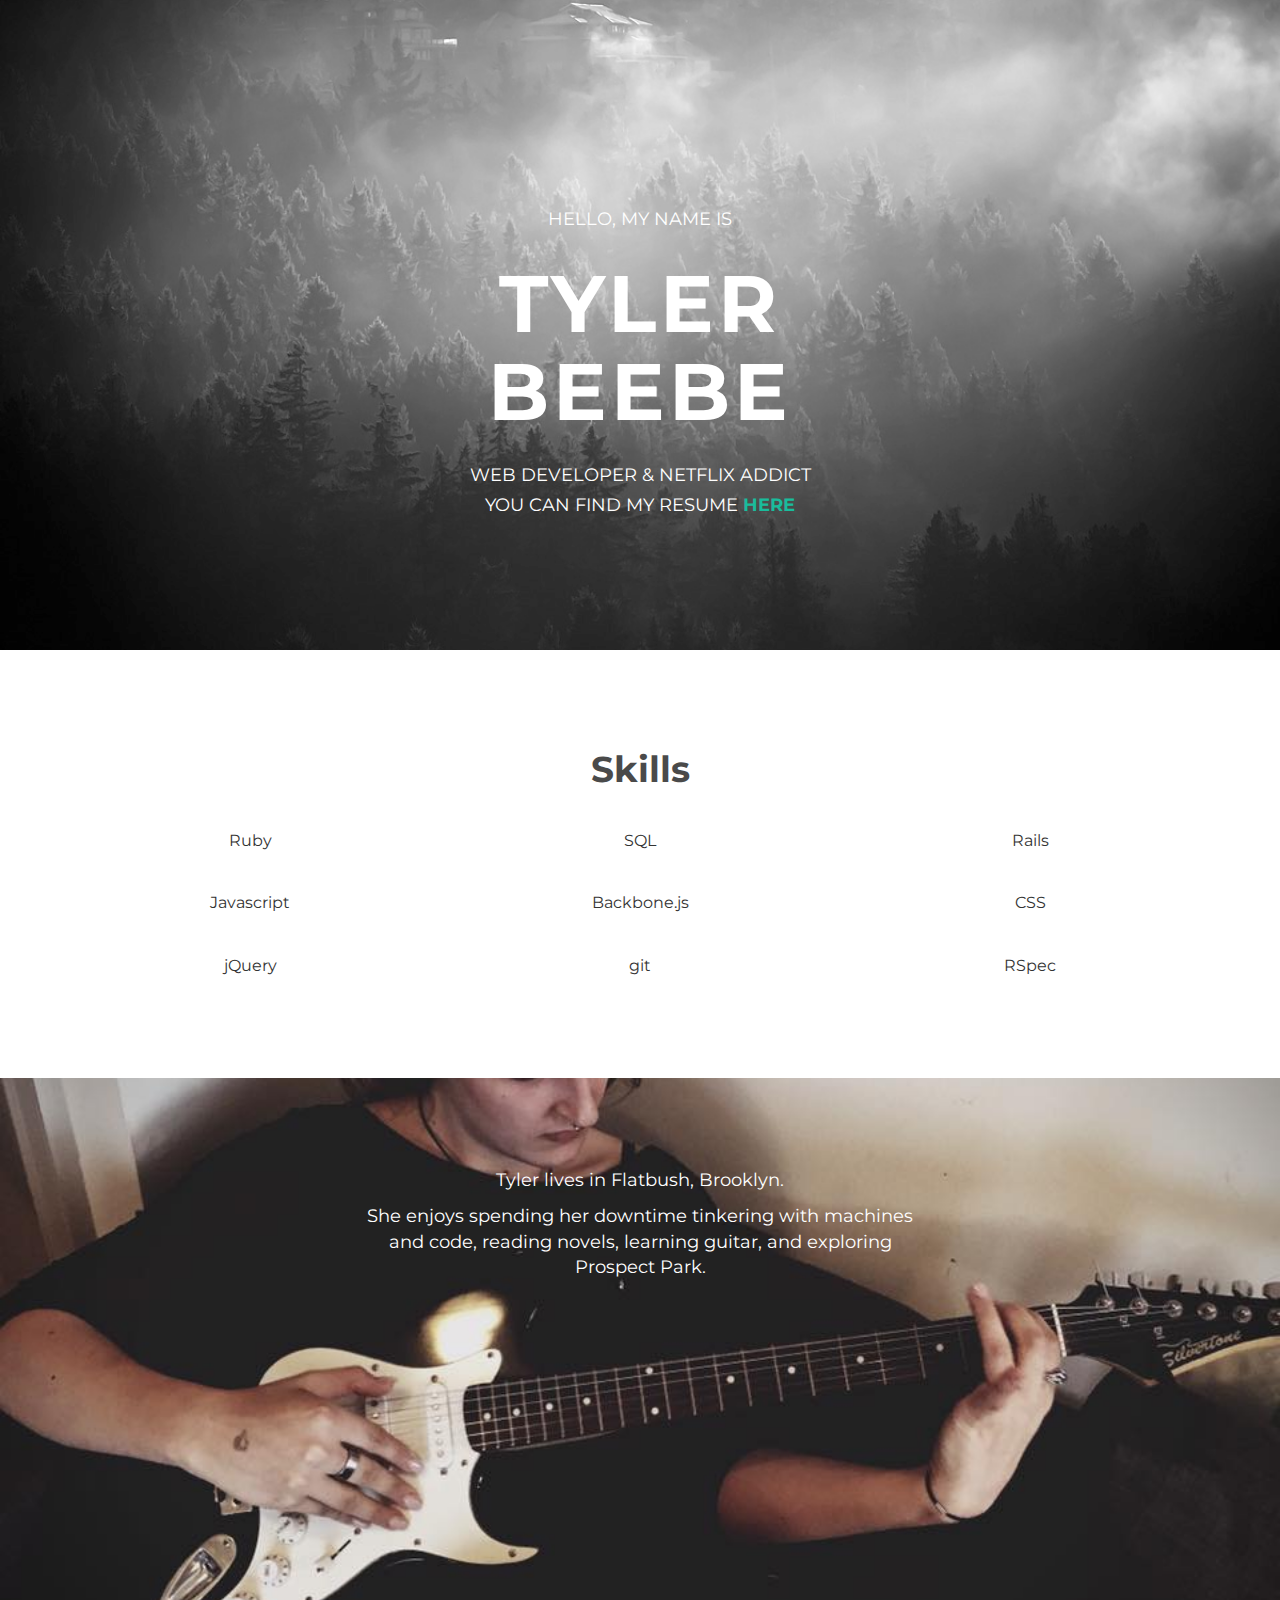
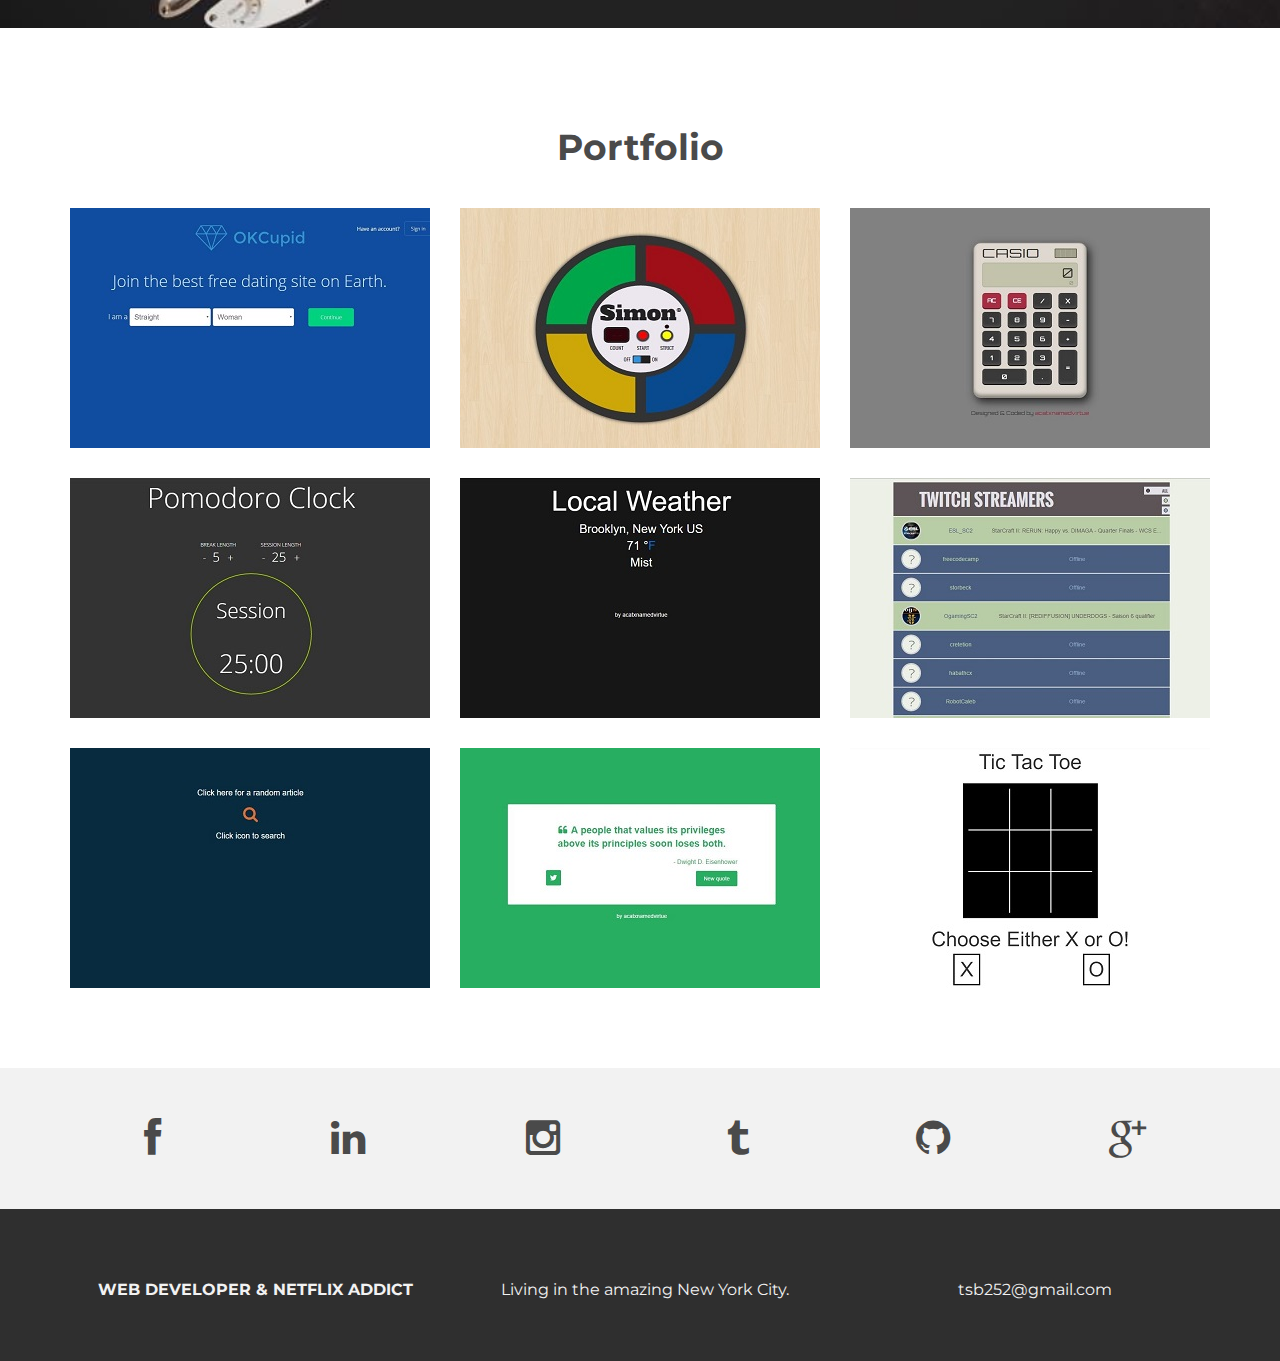
<file: index.html>
<!DOCTYPE html>
<html lang="en">
  <head>
    <meta charset="utf-8">
    <meta http-equiv="X-UA-Compatible" content="IE=edge">
    <meta name="viewport" content="width=device-width, initial-scale=1">
    <meta name="description" content="">
    <meta name="author" content="">
    <link rel="shortcut icon" href="assets/ico/favicon.ico">

    <title>TYLER BEEBE</title>

    <!-- Bootstrap core CSS -->
    <link href="assets/css/bootstrap.css" rel="stylesheet">

    <!-- Custom styles for this template -->
    <link href="assets/css/style.css" rel="stylesheet">
    <link href="assets/css/font-awesome.min.css" rel="stylesheet">

    <!-- Just for debugging purposes. Don't actually copy this line! -->
    <!--[if lt IE 9]><script src="../../assets/js/ie8-responsive-file-warning.js"></script><![endif]-->

    <!-- HTML5 shim and Respond.js IE8 support of HTML5 elements and media queries -->
    <!--[if lt IE 9]>
      <script src="https://oss.maxcdn.com/libs/html5shiv/3.7.0/html5shiv.js"></script>
      <script src="https://oss.maxcdn.com/libs/respond.js/1.4.2/respond.min.js"></script>
    <![endif]-->
  </head>

  <body>

    <!-- Static navbar -->
    <div class="navbar navbar-default" role="navigation">
      <div class="container">
        <div class="navbar-header">
          <button type="button" class="navbar-toggle" data-toggle="collapse" data-target=".navbar-collapse">
            <span class="sr-only">Toggle navigation</span>
            <span class="icon-bar"></span>
            <span class="icon-bar"></span>
            <span class="icon-bar"></span>
          </button>
          <!-- <a class="navbar-brand" href="index.html">TYLER BEEBE</a> -->
        </div>
        <div class="navbar-collapse collapse">
          <ul class="nav navbar-nav navbar-right">
            <!-- <li class="active"><a href="index.html">Home</a></li> -->
            <!-- <li><a href="about.html">About</a></li>
            <li><a href="portfolio.html">Portfolio</a></li> -->
          </ul>
        </div><!--/.nav-collapse -->
      </div>
    </div>


	<div id="headerwrap">
	    <div class="container">
			<div class="row">
				<div class="col-lg-6 col-lg-offset-3">
					<h4>HELLO, MY NAME IS</h4>
					<h1>TYLER BEEBE</h1>
					<h4>WEB DEVELOPER & NETFLIX ADDICT</h4>
          <h4>YOU CAN FIND MY RESUME <a href="http://drive.google.com/file/d/0B7z9diBZQs9pc1ljTDlyaVpqOEE/view?usp=sharing" target="_blank"><strong>HERE</strong></a></h4>
				</div>
			</div><! --/row -->
	    </div> <!-- /container -->
	</div><! --/headerwrap -->

  <div id="skills" class="container">
		<div class="row centered mt mb">
			<h1>Skills</h1>

			<div class="col-lg-4 col-md-4 col-sm-4 gallery">
			  <p>Ruby</p>
			</div>
			<div class="col-lg-4 col-md-4 col-sm-4 gallery">
				<p>SQL</p>
			</div>
			<div class="col-lg-4 col-md-4 col-sm-4 gallery">
				<p>Rails</p>
			</div>
			<div class="col-lg-4 col-md-4 col-sm-4 gallery">
				<p>Javascript</p>
			</div>
			<div class="col-lg-4 col-md-4 col-sm-4 gallery">
				<p>Backbone.js</p>
			</div>
			<div class="col-lg-4 col-md-4 col-sm-4 gallery">
				<p>CSS</p>
			</div>
			<div class="col-lg-4 col-md-4 col-sm-4 gallery">
				<p>jQuery</p>
			</div>
			<div class="col-lg-4 col-md-4 col-sm-4 gallery">
				<p>git</p>
			</div>
			<div class="col-lg-4 col-md-4 col-sm-4 gallery">
				<p>RSpec</p>
			</div>
		</div><! --/row -->
	</div><! --/container -->

  <div id="aboutwrap">
	    <div class="container">
			<div class="row">
				<div class="col-lg-6 col-lg-offset-3">
          <!-- <h2>TYLER BEEBE</h2> -->
  				<p>Tyler lives in Flatbush, Brooklyn.</p>
  				<p>She enjoys spending her downtime tinkering with machines and code, reading novels, learning guitar, and exploring Prospect Park.</p>
				</div>
			</div><! --/row -->
	    </div> <!-- /container -->
	</div><! --/aboutwrap -->

	<div class="container portfolio-images">
		<div class="row centered mt mb">
			<h1>Portfolio</h1>

      <div class="col-lg-4 col-md-4 col-sm-4 gallery">
				<a href="http://www.okclone.xyz" target="_blank"><img src="assets/img/portfolio/okclone_small.jpg" class="img-responsive"></a>
			</div>
			<div class="col-lg-4 col-md-4 col-sm-4 gallery">
				<a href="http://codepen.io/acatxnamedvirtue/full/RRvPxo/" target="_blank"><img src="assets/img/portfolio/simon_small.jpg" class="img-responsive"></a>
			</div>
			<div class="col-lg-4 col-md-4 col-sm-4 gallery">
				<a href="http://codepen.io/acatxnamedvirtue/full/xOmgpL/" target="_blank"><img src="assets/img/portfolio/calc_small.jpg" class="img-responsive"></a>
			</div>
			<div class="col-lg-4 col-md-4 col-sm-4 gallery">
				<a href="http://codepen.io/acatxnamedvirtue/full/zBydPL/" target="_blank"><img src="assets/img/portfolio/pomodoro_small.jpg" class="img-responsive"></a>
			</div>
			<div class="col-lg-4 col-md-4 col-sm-4 gallery">
				<a href="http://codepen.io/acatxnamedvirtue/full/VjVoEY/" target="_blank"><img src="assets/img/portfolio/weather_small.jpg" class="img-responsive"></a>
			</div>
			<div class="col-lg-4 col-md-4 col-sm-4 gallery">
				<a href="http://codepen.io/acatxnamedvirtue/full/kXzYoZ/" target="_blank"><img src="assets/img/portfolio/twitch_small.jpg" class="img-responsive"></a>
			</div>
			<div class="col-lg-4 col-md-4 col-sm-4 gallery">
				<a href="http://codepen.io/acatxnamedvirtue/full/xOmxRA/" target="_blank"><img src="assets/img/portfolio/wiki_small.jpg" class="img-responsive"></a>
			</div>
      <div class="col-lg-4 col-md-4 col-sm-4 gallery">
				<a href="http://codepen.io/acatxnamedvirtue/full/pbQXkb/" target="_blank"><img src="assets/img/portfolio/quote_small.jpg" class="img-responsive"></a>
			</div>
      <div class="col-lg-4 col-md-4 col-sm-4 gallery">
				<a href="http://codepen.io/acatxnamedvirtue/full/oLJJJA/" target="_blank"><img src="assets/img/portfolio/ttt_small.jpg" class="img-responsive"></a>
			</div>
		</div><! --/row -->
	</div><! --/container -->
  <div id="social">
		<div class="container">
			<div class="row centered">
				<div class="col-lg-2">
					<a href="http://www.facebook.com/acatxnamedvirtue" target="_blank"><i class="fa fa-facebook"></i></a>
				</div>
				<div class="col-lg-2">
					<a href="http://www.linkedin.com/in/tylerbeebe" target="_blank"><i class="fa fa-linkedin"></i></a>
				</div>
				<div class="col-lg-2">
					<a href="http://instagram.com/acatxnamedvirtue/" target="_blank"><i class="fa fa-instagram"></i></a>
				</div>
				<div class="col-lg-2">
					<a href="http://tyler-beebe-app-academy.tumblr.com/" target="_blank"><i class="fa fa-tumblr"></i></a>
				</div>
        <div class="col-lg-2">
					<a href="http://github.com/acatxnamedvirtue" target="_blank"><i class="fa fa-github"></i></a>
				</div>
        <div class="col-lg-2">
					<a href="http://plus.google.com/106078098127035890386/about" target="_blank"><i class="fa fa-google-plus"></i></a>
				</div>
			</div><! --/row -->
		</div><! --/container -->
	</div><! --/social -->

  <div id="footerwrap">
		<div class="container">
			<div class="row centered">
				<div class="col-lg-4">
					<p><b>WEB DEVELOPER & NETFLIX ADDICT</b></p>
				</div>

				<div class="col-lg-4">
					<p>Living in the amazing New York City.</p>
				</div>
				<div class="col-lg-4">
					<p>tsb252@gmail.com</p>
				</div>
			</div>
		</div>
	</div><! --/footerwrap -->



    <!-- Bootstrap core JavaScript
    ================================================== -->
    <!-- Placed at the end of the document so the pages load faster -->
    <script src="https://ajax.googleapis.com/ajax/libs/jquery/1.11.0/jquery.min.js"></script>
    <script src="assets/js/bootstrap.min.js"></script>
  </body>
</html>
</file>
<file: assets/css/style.css>
/*
 * Author: Carlos Alvarez
 * URL: http://Alvarez.is
 *
 * Project Name: NYC Design
 * Version: 1.0
 * Date: 04-20-2014
 * URL:
 */


/* ==========================================================================
   Base Styles, Bootstrap Modifications & Fonts Import
   ========================================================================== */

@import url(http://fonts.googleapis.com/css?family=Montserrat:400,700);


::-moz-selection {
    background: #f2c2c9;
    color: #a4003a;
    text-shadow: none;
}

::selection {
    background: #16a085;
    color: #a4003a;
    text-shadow: none;
}

/*
 * A better looking default horizontal rule
 */

 hr {
    display: block;
    height: 1px;
    border: 0;
    border-top: 1px solid #ccc;
    margin: 1em 0;
    padding: 0;
}

.centered {
	text-align: center
}

.mt {
	margin-top: 80px;
}

.mb {
	margin-bottom: 80px;
}

/* ==========================================================================
   General styles
   ========================================================================== */


body {
    font-family: 'Montserrat', sans-serif;
    font-weight: 400;
    font-size: 16px;

    -webkit-font-smoothing: antialiased;
    -webkit-overflow-scrolling: touch;
}

h1, h2, h3, h4, h5, h6 {
	font-weight: 700;
    color: #4a4a4a;
}


.navbar-brand {
	font-weight: 700;
}

.navbar-default .navbar-brand {
	color: #1abc9c;
}

.navbar-default {
	background-color: transparent;
	border-color: transparent;
}

.navbar-default .navbar-nav > .active > a, .navbar-default .navbar-nav > .active > a:hover, .navbar-default .navbar-nav > .active > a:focus {
	color: #1abc9c;
	background-color: transparent;
	border-bottom: 2px solid #1abc9c
}

.navbar-default .navbar-nav > li > a {
	color: #1abc9c;
}

.portfolio-images > div {
  /*margin-top: 0;*/
}

#headerwrap > .container > .row {
  margin-top: -50px;
}

#aboutwrap h2, #aboutwrap p {
  color: #ffffff;
}

#aboutwrap > .container {
  margin-top: -160px;
  font-size: 18px;
}

#skills {
  margin-bottom: 80px;
}
/* ==========================================================================
   Wrap Sections
   ========================================================================== */

#headerwrap {
	background: url(../img/back.jpg) no-repeat center top;
	margin-top: -70px;
	padding-top: 250px;
	text-align:center;
	background-attachment: relative;
	background-position: center center;
	min-height: 650px;
	width: 100%;

    -webkit-background-size: 100%;
    -moz-background-size: 100%;
    -o-background-size: 100%;
    background-size: 100%;

    -webkit-background-size: cover;
    -moz-background-size: cover;
    -o-background-size: cover;
    background-size: cover;
}

#headerwrap h1 {
	color:#ffffff;
	padding-top: 10px;
	padding-bottom: 20px;
	letter-spacing: 4px;
	font-size: 80px;
	font-weight: bold;
}

#headerwrap h4 {
	font-weight: 400;
	color: #ffffff
}

#headerwrap h4 a {
  color: #1abc9c;
}

#headerwrap h4 a:hover {
  text-decoration: none;
  color: #777;
}

#headerwrap h4 a:visited, #headerwrap h4 a:active, #headerwrap h4 a:link {
 text-decoration: none;
}

#social {
	padding-top: 50px;
	padding-bottom: 50px;
	background-color: #f2f2f2;
}

#social i {
	font-size: 40px;
	color: #4a4a4a
}

#social i:hover {
	color: #1abc9c
}

#footerwrap {
	padding-top: 70px;
	padding-bottom: 50px;
	background-color: #2f2f2f;
}

#footerwrap p {
	color: #f2f2f2;
	margin-left: 10px;
}

#workwrap {
	background: url(../img/work.jpg) no-repeat center top;
	margin-top: -70px;
	padding-top: 250px;
	text-align:center;
	background-attachment: relative;
	background-position: center center;
	min-height: 650px;
	width: 100%;

    -webkit-background-size: 100%;
    -moz-background-size: 100%;
    -o-background-size: 100%;
    background-size: 100%;

    -webkit-background-size: cover;
    -moz-background-size: cover;
    -o-background-size: cover;
    background-size: cover;
}

#workwrap h1 {
	color:#ffffff;
	padding-top: 10px;
	padding-bottom: 20px;
	letter-spacing: 4px;
	font-size: 80px;
	font-weight: bold;
}

#workwrap h4 {
	font-weight: 400;
	color: #ffffff
}

#aboutwrap {
	/*background: url(../img/about.jpg) no-repeat center top;*/
  background: url(../img/about.jpg) no-repeat;
	margin-top: -70px;
	padding-top: 250px;
	text-align:center;
	background-attachment: relative;
	background-position: center center;
	min-height: 550px;
	width: 100%;

    -webkit-background-size: 100%;
    -moz-background-size: 100%;
    -o-background-size: 100%;
    background-size: 100%;

    -webkit-background-size: cover;
    -moz-background-size: cover;
    -o-background-size: cover;
    background-size: cover;
}




/* Gallery */
.gallery {
	margin-top: 30px;
}

.gallery img:hover {
	opacity: 0.4;
}
</file>
